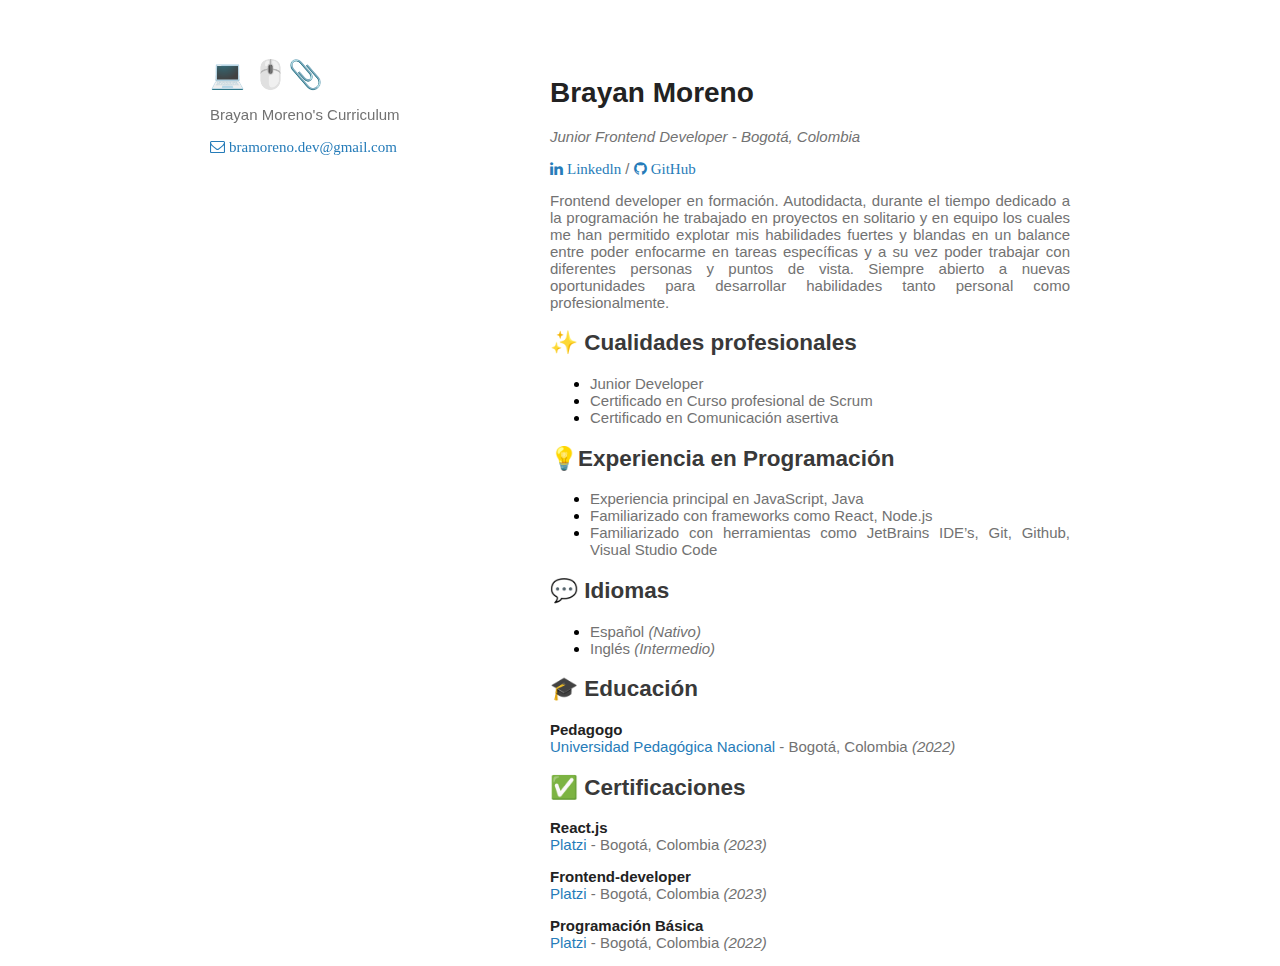
<file: index.html>
<!DOCTYPE html>
<html lang="en">
  <head>
    <meta charset="UTF-8" />
    <meta http-equiv="X-UA-Compatible" content="IE=edge" />
    <meta name="viewport" content="width=device-width, initial-scale=1.0" />
    <title>Brayan Moreno's CV</title>
    <link rel="stylesheet" href="main.css" />
    <link
      rel="stylesheet"
      href="https://cdnjs.cloudflare.com/ajax/libs/font-awesome/4.7.0/css/font-awesome.min.css"
    />
  </head>
  <body>
    <div class="wrapper">
      <div class="box-1">
        <h1 class="icon">💻 🖱️📎</h1>
        <p>Brayan Moreno's Curriculum</p>
        <a href="mailto:bramoreno.dev@gmail.com" class="fa fa-envelope-o">
          bramoreno.dev@gmail.com
        </a>
      </div>

      <div class="box-2">
        <h1>Brayan Moreno</h1>
        <p>
          <em> Junior Frontend Developer - Bogotá, Colombia</em>
        </p>

        <p>
          <a
            target="_blank"
            href="https://www.linkedin.com/in/brayan-moreno-/"
            class="fa fa-linkedin"
          >
            Linkedln
          </a>
          /
          <a
            target="_blank"
            href="https://github.com/Morenu-97"
            class="fa fa-github"
          >
            GitHub</a
          >
        </p>

        <p>
          Frontend developer en formación. Autodidacta, durante el tiempo
          dedicado a la programación he trabajado en proyectos en solitario y en
          equipo los cuales me han permitido explotar mis habilidades fuertes y
          blandas en un balance entre poder enfocarme en tareas específicas y a
          su vez poder trabajar con diferentes personas y puntos de vista.
          Siempre abierto a nuevas oportunidades para desarrollar habilidades
          tanto personal como profesionalmente.
        </p>

        <h2>&#10024; Cualidades profesionales</h2>

        <ul>
          <li><p id="text">Junior Developer</p></li>
          <li><p id="text">Certificado en Curso profesional de Scrum</p></li>
          <li><p id="text">Certificado en Comunicación asertiva</p></li>
        </ul>

        <h2>💡Experiencia en Programación</h2>
        <ul>
          <li><p id="text">Experiencia principal en JavaScript, Java</p></li>
          <li>
            <p id="text">Familiarizado con frameworks como React, Node.js</p>
          </li>
          <li>
            <p id="text">
              Familiarizado con herramientas como JetBrains IDE’s, Git, Github,
              Visual Studio Code
            </p>
          </li>
        </ul>

        <h2>&#128172; Idiomas</h2>
        <ul>
          <li>
            <p id="text">Español <em>(Nativo)</em></p>
          </li>
          <li>
            <p id="text">Inglés <em>(Intermedio)</em></p>
          </li>
        </ul>

        <h2>&#127891; Educación</h2>
        <p>
          <strong>Pedagogo</strong>
          <br />
          <a
            target="_blank"
            href="http://educacion.pedagogica.edu.co/vercontenido.php?idp=395&idh=399"
            >Universidad Pedagógica Nacional</a
          >
          - Bogotá, Colombia <em>(2022)</em>
        </p>

        <h2>&#9989; Certificaciones</h2>

        <p>
          <strong>React.js</strong>
          <br />
          <a
            target="_blank"
            href="https://platzi.com/p/bramoreno.dev/curso/7395-react-nuevo/diploma/detalle/"
            >Platzi</a
          >
          - Bogotá, Colombia <em>(2023)</em>
        </p>

        <p>
          <strong>Frontend-developer</strong>
          <br />
          <a
            target="_blank"
            href="https://platzi.com/p/bramoreno.dev/curso/2467-frontend-developer/diploma/detalle/"
            >Platzi</a
          >
          - Bogotá, Colombia <em>(2023)</em>
        </p>

        <p>
          <strong>Programación Básica</strong>
          <br />
          <a
            target="_blank"
            href="https://platzi.com/p/bramoreno.dev/curso/3208-programacion-basica/diploma/detalle/"
            >Platzi</a
          >
          - Bogotá, Colombia <em>(2022)</em>
        </p>
      </div>
    </div>
  </body>
</html>
</file>
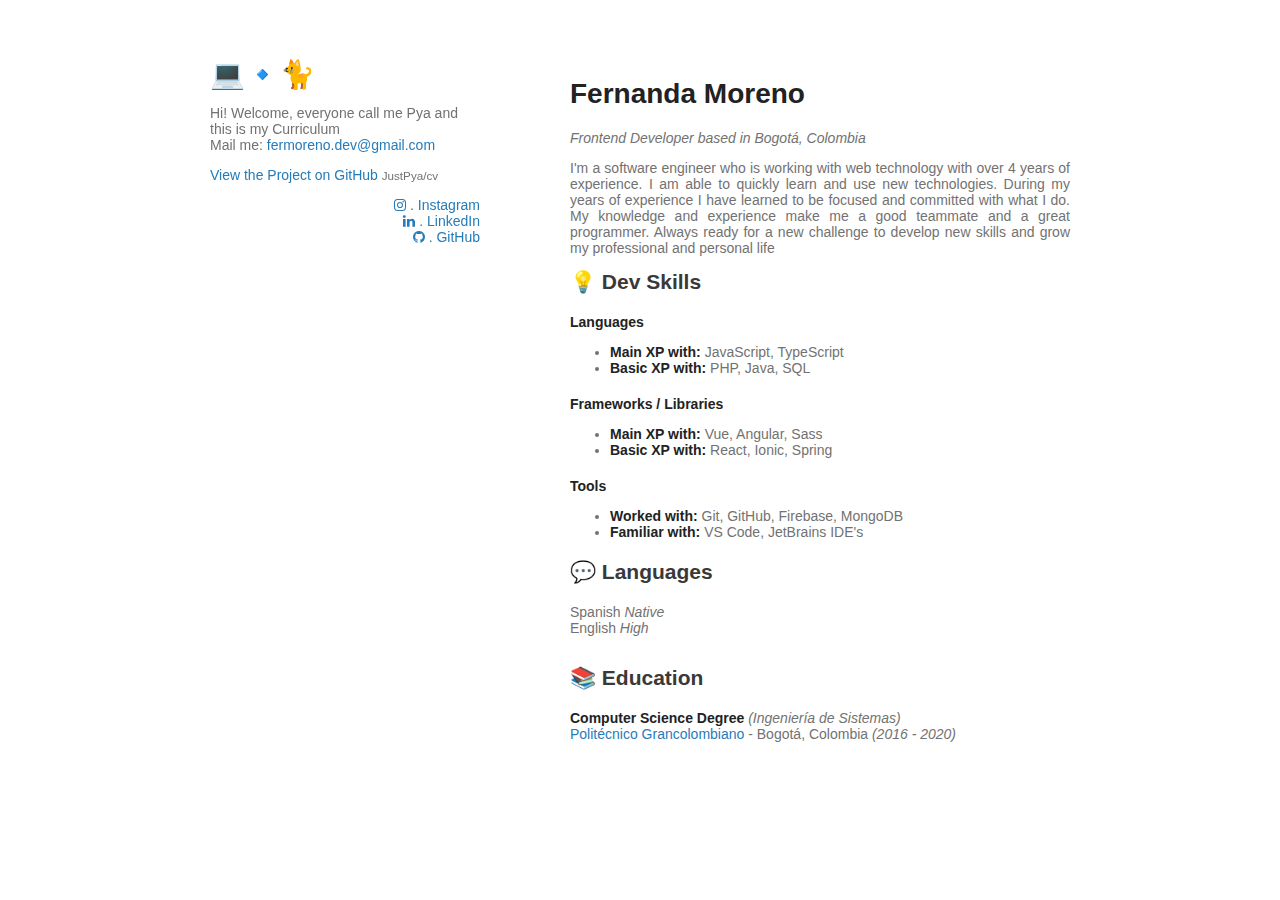
<file: src/main.html>
<!DOCTYPE html>
<html lang="en">
  <head>
    <meta charset="UTF-8" />
    <meta http-equiv="X-UA-Compatible" content="IE=edge" />
    <meta name="viewport" content="width=device-width, initial-scale=1.0" />
    <title>Fernanda Moreno's CV</title>
    <link rel="stylesheet" href="main.css" />
    <link rel="stylesheet" href="https://cdnjs.cloudflare.com/ajax/libs/font-awesome/4.7.0/css/font-awesome.min.css" />
  </head>
  <body>
    <div class="wrapper">
      <div class="header">
        <h1 class="icons">💻🔹🐈</h1>
        <p>
          Hi! Welcome, everyone call me Pya and this is my Curriculum
          <br />
          Mail me: <a href="mailto:fermoreno.dev@gmail.com">fermoreno.dev@gmail.com</a>
        </p>
        <p class="project-info">
          <a href="https://github.com/JustPya/cv">View the Project on GitHub</a>
          <small>JustPya/cv</small>
        </p>
        <div class="social-media">
          <a href="#" class="fa fa-instagram"></a>
          <a href="https://www.instagram.com/just_pya/">. Instagram</a>
          <br />
          <a href="#" class="fa fa-linkedin"></a>
          <a href="https://www.linkedin.com/in/fernanda-moreno/">. LinkedIn</a>
          <br />
          <a href="#" class="fa fa-github"></a>
          <a href="https://github.com/JustPya">. GitHub</a>
        </div>
      </div>
      <div class="content">
        <h1>Fernanda Moreno</h1>
        <p>
          <em> Frontend Developer based in Bogotá, Colombia</em>
        </p>
        <p class="description">
          I'm a software engineer who is working with web technology with over 4 years of experience. I am able to quickly learn
          and use new technologies. During my years of experience I have learned to be focused and committed with what I do. My
          knowledge and experience make me a good teammate and a great programmer. Always ready for a new challenge to develop new
          skills and grow my professional and personal life
        </p>
        <h2>💡 Dev Skills</h2>
        <p><strong>Languages</strong></p>
        <ul>
          <li><strong>Main XP with:</strong> JavaScript, TypeScript</li>
          <li><strong>Basic XP with:</strong> PHP, Java, SQL</li>
        </ul>
        <p><strong>Frameworks / Libraries</strong></p>
        <ul>
          <li><strong>Main XP with:</strong> Vue, Angular, Sass</li>
          <li><strong>Basic XP with:</strong> React, Ionic, Spring</li>
        </ul>
        <p><strong>Tools</strong></p>
        <ul>
          <li><strong>Worked with: </strong> Git, GitHub, Firebase, MongoDB</li>
          <li><strong>Familiar with: </strong> VS Code, JetBrains IDE's</li>
        </ul>
        <h2>💬 Languages</h2>
        <p>
          Spanish <em>Native</em> <br />
          English <em>High</em> <br /><br />
        </p>
        <h2>📚 Education</h2>
        <p>
          <strong>Computer Science Degree</strong> <em>(Ingeniería de Sistemas)</em>
          <br />
          <a href="https://www.poli.edu.co/">Politécnico Grancolombiano</a>
          - Bogotá, Colombia <em>(2016 - 2020)</em>
        </p>
      </div>
    </div>
  </body>
</html>
</file>
<file: main.css>
body {
  font: 15px "Noto Sans", "Helvetica Neue", Helvetica, Arial, sans-serif;
  margin: 8px;
  padding: 50px;
}

.wrapper {
  width: 860px;
  margin: 0 auto;
}

.icon {
  margin: 0;
}

h1 {
  /* margin-top: 58px; */
  font-size: 28px;
  color: #222;
}

h2 {
  color: #393939;
}

p {
  color: #727272;
  text-align: justify;
}

a {
  color: #267cb9;
  text-decoration: none;
}

a:hover {
  font-weight: bold;
}

strong {
  color: #222;
}

li {
  color: black;
}

#text {
  margin-top: 0%;
  margin-bottom: 0px;
}

.box-1 {
  width: 270px;
  float: left;
  position: fixed;
}

.box-2 {
  width: 500px;
  float: right;
}

@media only screen and (max-width: 480px) {
  body {
    padding: 15px;
  }
}

@media only screen and (max-width: 720) {
  body {
    word-wrap: break-word;
  }
}

@media only screen and (max-width: 960px) {
  .wrapper {
    width: auto;
    margin: 0;
  }
  .box-1 {
    position: static;
    width: auto;
  }

  .box-2 {
    border: 1px solid #e5e5e5;
    border-width: 1px 0;
  }

  .box-1,
  .box-2 {
    float: none;
    position: static;
    width: auto;
  }
}

@media only screen and (min-width: 1024px) {
  .box-2 {
    width: 520px;
  }
}
</file>
<file: src/main.css>
body {
  font: 14px 'Noto Sans', 'Helvetica Neue', Helvetica, Arial, sans-serif;
  margin: 0;
  padding: 0;
}

.wrapper {
  display: flex;
  flex-direction: column;
  margin: 23px;
}

.header {
  margin-bottom: 20px;
}

.icons {
  margin: 0;
  padding: 0;
}

.social-media {
  text-align: right;
}

.content {
  border-top: 1px solid #e5e5e5;
}

.description {
  text-align: justify;
}

h1,
h2 {
  margin: 0 0 20px 0;
}

h1 {
  padding-top: 20px;
  color: #222;
}

h2 {
  color: #393939;
}

p {
  color: #727272;
  margin-bottom: 0 0 20px 0;
}

a {
  color: #267cb9;
  text-decoration: none;
}

a:hover {
  font-weight: bold;
}

strong {
  color: #222;
}

ul {
  margin: 0 0 20px;
}

li {
  color: #727272;
}

/* Laptop breakpoint */
@media only screen and (min-width: 1024px) {
  .wrapper {
    width: 860px;
    margin: 58px auto;
    display: block;
  }
  .header {
    float: left;
    width: 270px;
    position: fixed;
  }
  .content {
    float: right;
    width: 500px;
    border: none;
  }
}
</file>
